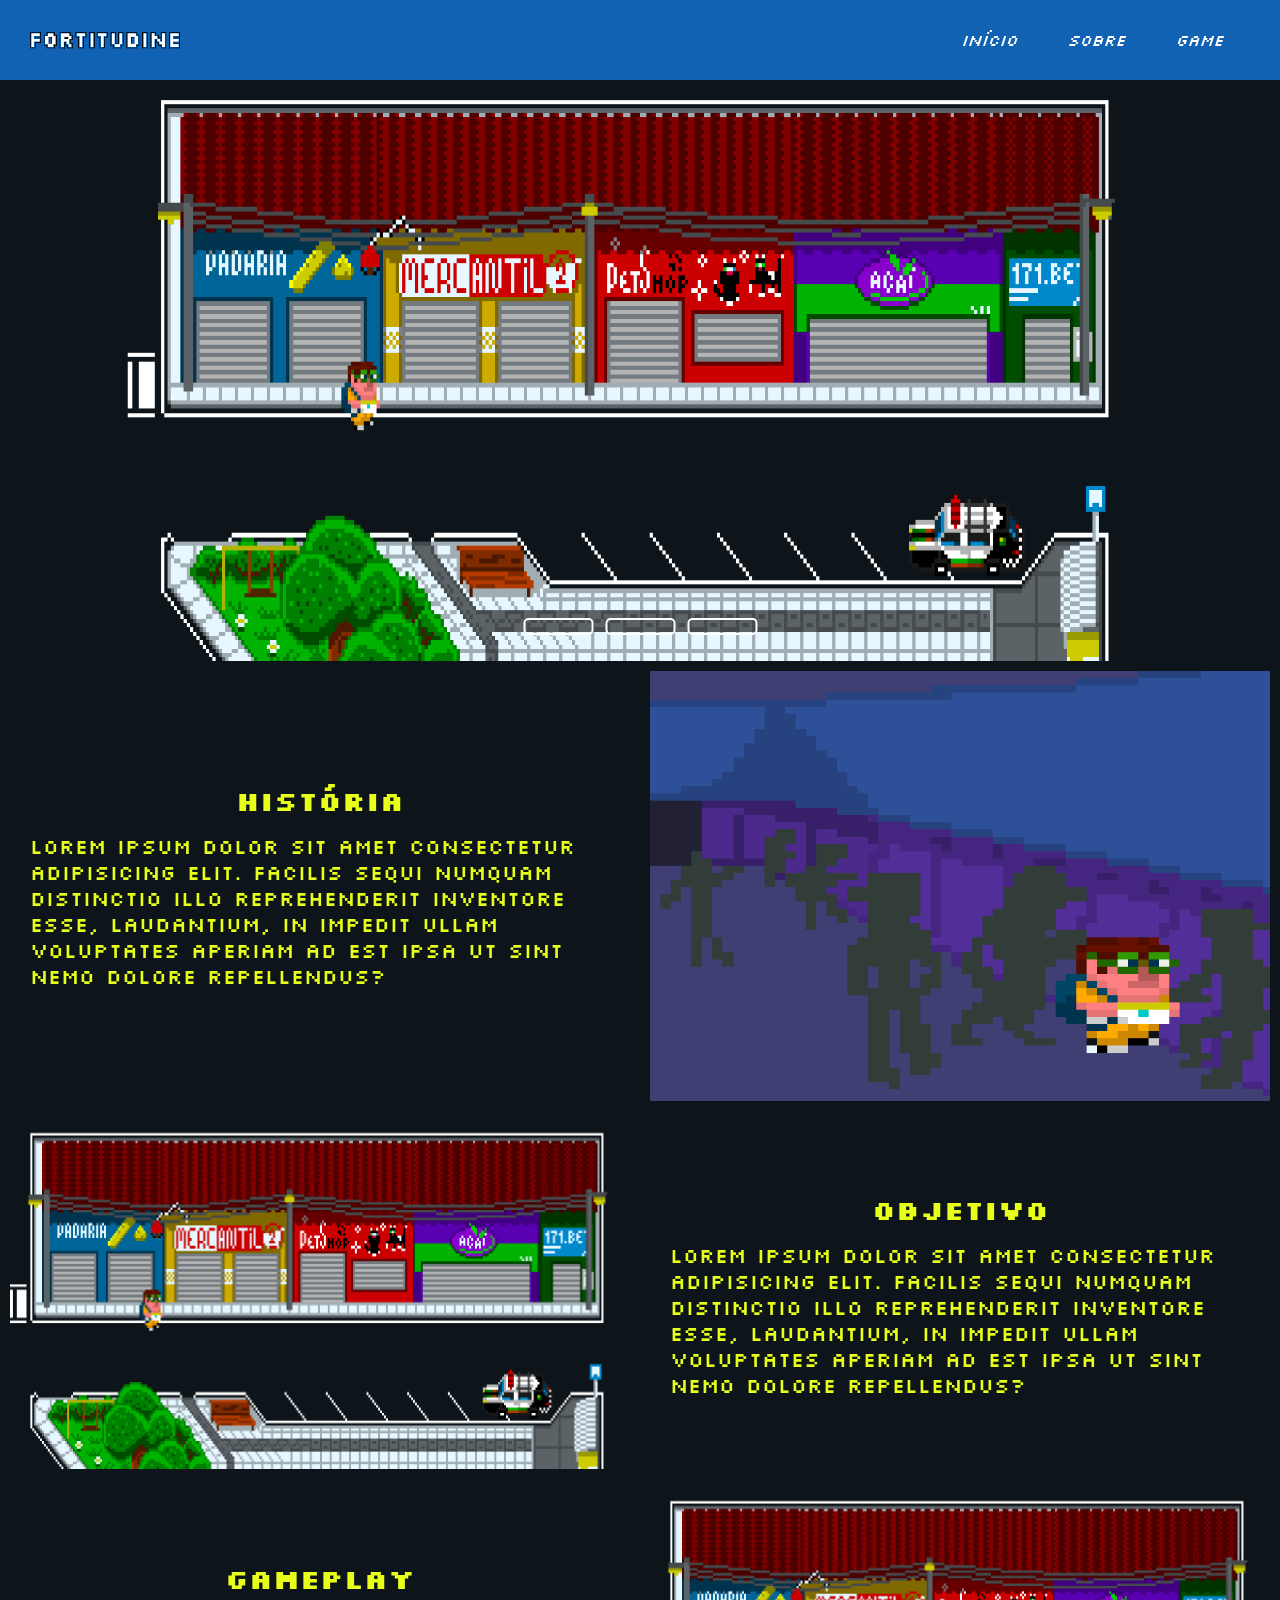
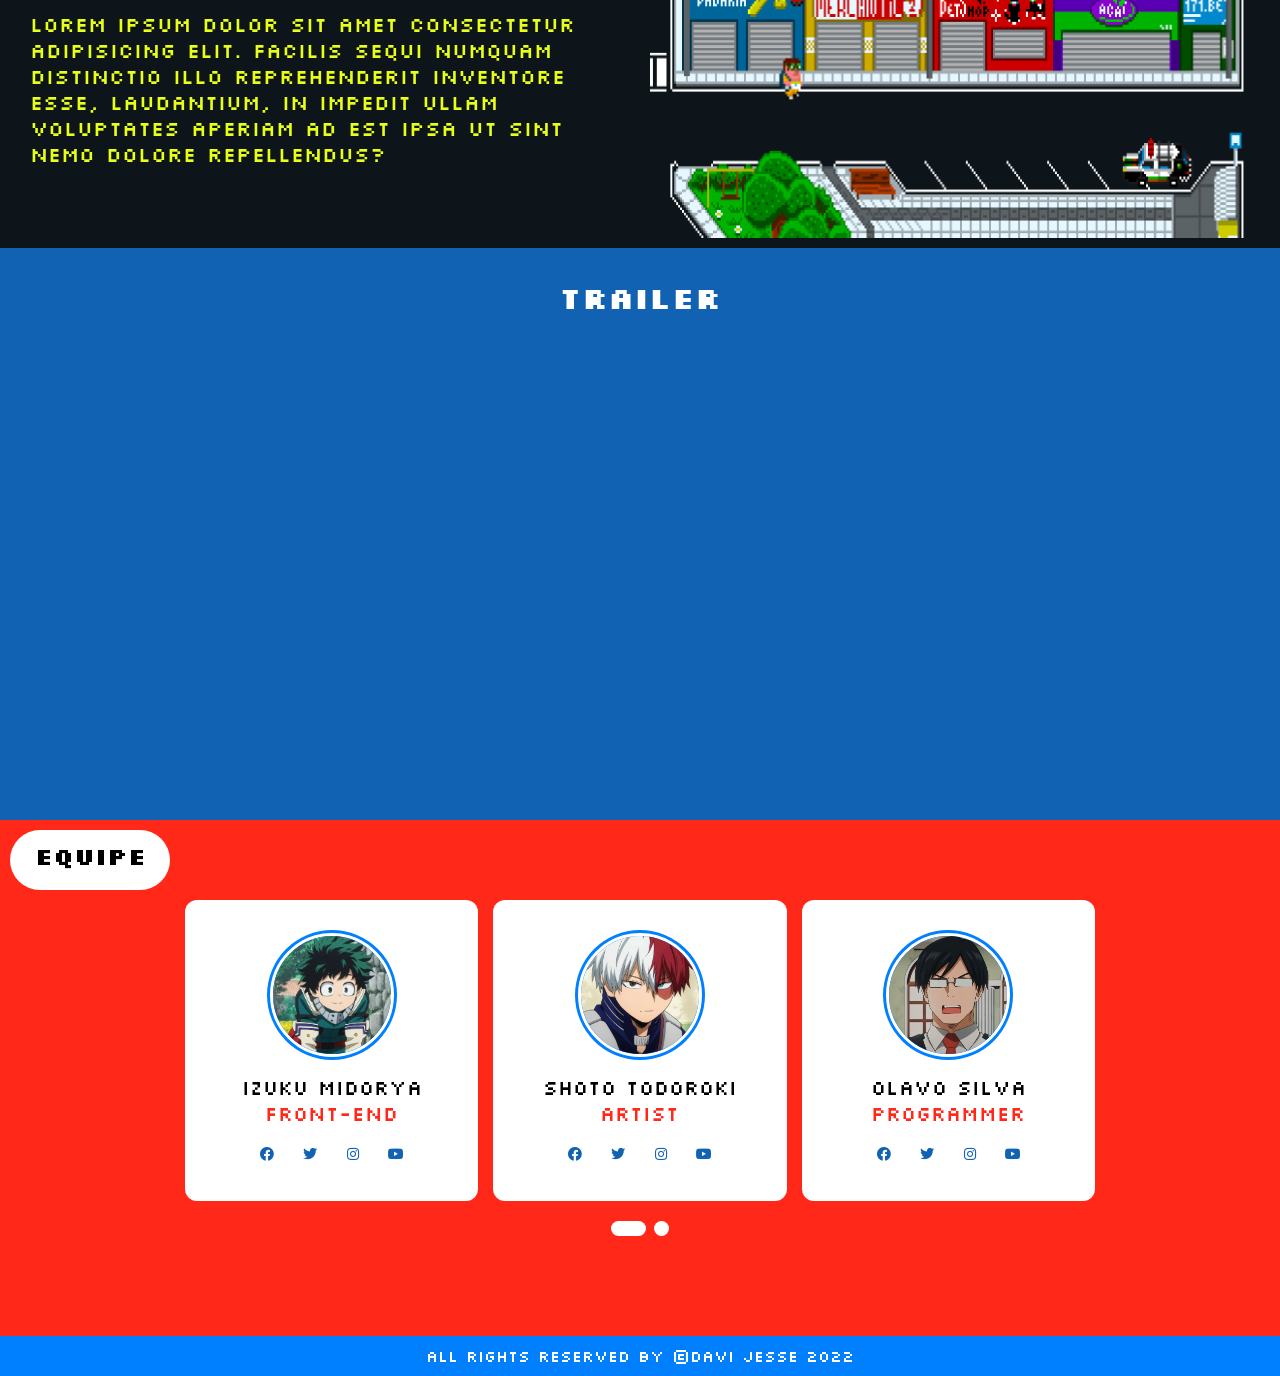
<file: index.html>
<!DOCTYPE html>
<html lang="pt-BR">
<head>
    <meta charset="UTF-8">    
    <meta name="viewport" content="width=device-width, initial-scale=1.0">
    <title>Fortitudine</title>
    <link href="css/style.css" type="text/css" rel="stylesheet">
    <link rel="stylesheet" href="https://cdnjs.cloudflare.com/ajax/libs/font-awesome/5.15.2/css/all.min.css"/> 
    <link rel="shortcut icon" href="icons/favicon.ico" type="image/x-icon" />
</head>
<body>
    <header class="cabeçalho">
        <div class="header_icon"></div>
        <nav class="nav_header">
           <a href="#"><li>Início</li></a>
           <a href="#" ><li>Sobre</li></a> 
           <a href="#" ><li>Game</li></a>
        </nav><!--nav_hearder-->

        <nav class="nav_mobile">
            <h2><i class="fa fa-bars"></i></h2>
        <ul>
            <a href="#"><li>Início</li></a>
            <a href="#" ><li>Sobre</li></a> 
            <a href="#" ><li>Game</li></a>
        </ul>
         </nav><!--nav_hearder-->
 

        
    </header>
    
    <main class="content">
        <section class="slides">
            <input type="radio" name="radio" id="slide1" checked>
            <input type="radio" name="radio" id="slide2">
            <input type="radio" name="radio" id="slide3">

            <div class="slide s1">
                <img src="images/image_01.png" alt="">
            </div><!--slide-->

            <div class="slide">
                <img src="images/image_02.png" alt="">
            </div><!--slide-->

            <div class="slide">
                <img src="images/image_03.png" alt="">
            </div><!--slide-->          

        </section><!--slides-->
        <div class="navigation">
            <label class="bar" for="slide1"></label>
            <label class="bar" for="slide2"></label>
            <label class="bar" for="slide3"></label>           

        </div><!--navigation-->

       
    </main>

    

            <div class="container_game">
                <div class="content_game">
                    <div class="text_game">
                    <h3>História</h3>
                    <p>Lorem ipsum dolor sit amet consectetur adipisicing elit. Facilis sequi numquam distinctio illo reprehenderit inventore esse,
                    laudantium, in impedit ullam voluptates aperiam ad est ipsa ut sint nemo dolore repellendus?</p>
                </div><!--text_game-->
               <img src="images/4x4_photo.png">
                </div><!--content_game-->
            </div><!--container_game-->

            <div class="container_game">
                <div class="content_game">
                    <img src="images/image_01.png">

                    <div class="text_game">
                        <h3>Objetivo</h3>
                        <p>Lorem ipsum dolor sit amet consectetur adipisicing elit. Facilis sequi numquam distinctio illo reprehenderit inventore esse,
                        laudantium, in impedit ullam voluptates aperiam ad est ipsa ut sint nemo dolore repellendus?</p>
                    </div><!---text_game-->
                </div><!--content_game-->
            </div><!--container_game-->

            <div class="container_game">
                <div class="content_game">
                    <div class="text_game">
                    <h3>Gameplay</h3>
                    <p>Lorem ipsum dolor sit amet consectetur adipisicing elit. Facilis sequi numquam distinctio illo reprehenderit inventore esse,
                    laudantium, in impedit ullam voluptates aperiam ad est ipsa ut sint nemo dolore repellendus?</p>
                </div><!--text_game-->
                <img src="images/image_01.png">
                </div><!--content_game-->
            </div><!--container_game-->

    
    <div class="box_video">
        <h2>Trailer</h2>
        <section class="trailer-box">
            
            <iframe width="758" height="423" src="https://www.youtube.com/embed/4VgRzOu-VU0" title="YouTube video player"
            frameborder="0" allow="accelerometer; autoplay; clipboard-write; encrypted-media; gyroscope; picture-in-picture"
            allowfullscreen></iframe>
        </section><!--trailer-box-->
    </div><!--box_video-->
    <section class="know_team">        
            <div class="text_equipe">
                <h1>Equipe</h1>
            </div><!--text_equipe-->
        

            <div class="container_card">
                <input type="radio" name="dot" id="one">
                <input type="radio" name="dot" id="two">
                <div class="main-card">

                    <div class="cards">
                        <div class="card">
                            <div class="content_card">
                                <div class="img">
                                    <img src="images/equipe_01.jpg">
                                </div><!--img-->
                                <div class="details">
                                    <div class="name">Izuku Midorya</div>
                                    <div class="job">Front-End</div>
                                </div><!--details-->
                                <div class="media-icons">
                                    <a href="#"><i class="fab fa-facebook"></i></a>
                                    <a href="#"><i class="fab fa-twitter"></i></a>
                                    <a href="#"><i class="fab fa-instagram"></i></a>
                                    <a href="#"><i class="fab fa-youtube"></i></a>
                                </div>
                            </div><!--content_card-->
                        </div><!--card-->

                        <div class="card">
                            <div class="content_card">
                                <div class="img">
                                    <img src="images/equipe_02.jpg">
                                </div><!--img-->
                                <div class="details">
                                    <div class="name">Shoto Todoroki</div>
                                    <div class="job">Artist</div>
                                </div><!--details-->
                                <div class="media-icons">
                                    <a href="#"><i class="fab fa-facebook"></i></a>
                                    <a href="#"><i class="fab fa-twitter"></i></a>
                                    <a href="#"><i class="fab fa-instagram"></i></a>
                                    <a href="#"><i class="fab fa-youtube"></i></a>
                                </div>
                            </div><!--content_card-->
                        </div><!--card-->

                        <div class="card">
                            <div class="content_card">
                                <div class="img">
                                    <img src="images/equipe_03.jpg">
                                </div><!--img-->
                                <div class="details">
                                    <div class="name">Olavo Silva</div>
                                    <div class="job">Programmer</div>
                                </div><!--details-->
                                <div class="media-icons">
                                    <a href="#"><i class="fab fa-facebook"></i></a>
                                    <a href="#"><i class="fab fa-twitter"></i></a>
                                    <a href="#"><i class="fab fa-instagram"></i></a>
                                    <a href="#"><i class="fab fa-youtube"></i></a>
                                </div>
                            </div><!--content_card-->
                        </div><!--card-->


                    </div><!--cards-->
                    
                    <div class="cards">
                        <div class="card Tcard" >
                            <div class="content_card">
                                <div class="img">
                                    <img src="images/equipe_04.jpg">
                                </div><!--img-->
                                <div class="details">
                                    <div class="name">Kyouka Jiro</div>
                                    <div class="job">Screenwriter</div>
                                </div><!--details-->
                                <div class="media-icons">
                                    <a href="#"><i class="fab fa-facebook"></i></a>
                                    <a href="#"><i class="fab fa-twitter"></i></a>
                                    <a href="#"><i class="fab fa-instagram"></i></a>
                                    <a href="#"><i class="fab fa-youtube"></i></a>
                                </div>
                            </div><!--content_card-->
                        </div><!--card-->

                      

                        
                    </div><!--cards-->
                </div><!--main-card-->
                <div class="button">
                    <label for="one" class="one active" ></label>
                    <label for="two" class="two"></label>
                </div><!--button-->
            </div><!--container_card-->

    </section><!--know_team-->
            <footer>
                <span>All Rights reserved by ©Davi Jesse 2022</span>
            </footer>

   
    
</body>
</html>

<script src="https://code.jquery.com/jquery-3.6.0.min.js"></script>
<script>
    $('.nav_mobile h2').click(function(){
        $('.nav_mobile ul').slideToggle();
    });
</script>
</file>
<file: css/style.css>
@import url('https://fonts.googleapis.com/css2?family=Silkscreen:wght@400;700&display=swap');
*{
    padding: 0;
    margin: 0;
    box-sizing: border-box;
    text-decoration: none;
    list-style: none;
    font-family: 'Silkscreen', cursive;    
}

body{
    background-color: #0D151A;
}

:root{
    --main_color:#0080FF;
    --contrast_color:#E7FF19;
    --alert_color:#FF2819;
    --dark_blue:#1262B3;
    --yellow_fade:#A1B309;

}


/* ==== Header Start ==== */
.cabeçalho{
    width: 100%;
    padding: 0 30px;
    display: flex;
    justify-content: space-between;
    align-items: center;
    background-color: #1262B3;
    
       

}

.header_icon{
    background-image: url(/images/white-logo.png);
    background-position: center;
    background-size: contain;
    background-repeat: no-repeat;
    width: 150px;
    height: 40px;
    

}
.nav_header{    
    height: 80px;
    display: flex;
    flex-direction: row;

   
       
   
}



.nav_header li{
    color: white;    
    margin: 0 5px;
    cursor: pointer;
    transform: skew(-18deg); 
    transform: skew(-18deg); 
    transform: skew(-18deg);
    padding: 0 20px;
    height: 100%;
    display: flex;
    align-items: center;
    transition: all 0.5s ease;
    
}
.nav_header li:hover{
    background-color: #0080FF;  
}

.nav_mobile{
    display: none;
    cursor: pointer;
}

.nav_mobile ul{
    display: none;
    width: 100%;
    background-color: white;
    position: absolute;
    left: 0;
    top: 40px;
    z-index: 2;
    text-align: center;
    cursor: pointer;
}

.nav_mobile li{
    padding: 15px 0;
    color: #0D151A;
    
}

.nav_mobile li:hover{
    background-color: #1262B3;
    color: #E7FF19;
}
.nav_mobile i{
    color: #E7FF19;
}


/* ==== Header End ==== */


/* ==== SlideShow Start ==== */
.prison{
    width: 100vw;
    height: 100vh;
    
}

.content{        
    width: 100%;     
    overflow: hidden;
    position: relative;
    top: 50%;
    left: 50%;
    transform: translate(-50%, 0%);    
    max-height: 620px;
    max-width: 1025px;    
}

.navigation{
    position: absolute;
    bottom: 20px;
    left: 50%;
    transform: translate(-50%);
    display: flex;
}

.bar{
    width: 70px;
    height: 17px;
    border: 2px solid #fff;
    margin: 6px;
    border-radius: 5px;
    cursor: pointer;
    transition: 0.6s;
}

.bar:hover{
    background-color: #fff;
}
input{
    display: none;
}

.slides{
    width: 500%;
    display: flex;
    height: 100%;
}

.slide{
    width: 20%;
    transform: 0.6s;
}

.slide img{
    width: 100%;
    height: 100%;
}

#slide1:checked ~ .s1{
    margin-left: 0;
    background-color: #fff;
}

#slide2:checked ~ .s1{
    margin-left: -20%;
}

#slide3:checked ~ .s1{
    margin-left: -40%;
}

/* ==== SlideShow End ==== */

/* ==== Game About Start ==== */

.game_about{
    width: 100%;
    display: flex;
    flex-direction: column;
    align-items: center;
}

.container_game{
    width: 100%;
    
}

.container_game img{
    width: 50%;
    padding: 10px;
    
}

.content_game{
   width: 100%;
   display: flex;
   flex-direction: row;
   justify-content: center;
   max-height: 450px;
    
}

.text_game{
    width: 50%;
    padding: 25px 30px;
    font-size: 1.3em;
    background-color:#0D151A;
    color: #E7FF19;
    display: flex;
    justify-content: center;
    align-items: center;
    flex-direction: column;
}

.text_game h3{
    font-size: 1.3em;
    text-align: center;
    margin-bottom: 15px;
}

/* ==== Game About End ==== */

/* ==== Iframe Start ==== */

.box_video{
    width: 100%;
    background-color: #1262B3;
    padding: 30px 5px;
}
.box_video h2{
    text-align: center;
    margin-bottom: 20px;
    font-size: 1.9em;
    color: white;
    
    
     
}
.trailer-box{
   display: flex;
   align-items: center;
   justify-content: center;
   margin-bottom: 30px;
   
   
   
}



/* ==== Iframe End ==== */

/* ==== About Team Start ==== */

.know_team{
    width: 100%;
    display: flex;    
    align-items: center;
    justify-content: center;
    background-color: #FF2819;
    position: relative;
    
    
}



.text_equipe{
    height: 60px;
    width: 160px;
    position: absolute;
    top: 0;
    left: 0;
    background-color: white;
    border-radius: 40px;
    color: black;
    text-align: center;
    margin: 10px 0 0 10px;
    padding: 10px 0;
}

#two:checked ~ .main-card{
    margin-left: -100% ;
}

.container_card{
    max-width: 950px;    
    width: 100%;
    padding: 80px 0;
    overflow: hidden;
    
    
}

.container_card .main-card{
    width: 200%;   
    display: flex;
    justify-content: space-evenly;
    transition: all 1s ease;
    

}

.container_card .main-card .cards{
    width:calc(100% / 2 - 10px);
    display: flex;
    justify-content: space-between;       
    margin: 0 20px;
    flex-wrap: wrap;
    
}



.main-card .cards .card{
    background-color: white;
    width: calc(100% / 3 - 10px);
    padding: 30px;
    border-radius: 12px;
    transition: all 0.4s ease;
    
}
.main-card .cards .card:hover{
    transform: translateY(-15px);

}

.cards .card .content_card .img{
    height:130px;
    width: 130px;
    margin-bottom: 14px;
    padding: 3px;
    background-color:#0080FF;
    border-radius: 50%;
}

.cards .card .content_card{
    display: flex;
    flex-direction: column;
    justify-content: center;
    align-items: center;
    text-align: center;
    width: 100%;
}

.card .content_card .img img{
    height: 100%;
    width: 100%;
    object-fit:cover;
    border-radius: 50%;
    background-color: white;
    border: 3px solid white;
   
}

.card .content_card .details .name{
    font-weight: 500;
    font-size:20px;
}

.card .content_card .details .job{
    font-size: 20px;
    color: #FF2819;
}

.card .content_card .media-icons{
    display: flex;
    margin-top: 10px;
}

.card .content_card .media-icons a{
    height: 35px;
    width: 35px;
    margin: 0 4px;
    border-radius:50% ;
    line-height: 33px;
    text-align: center;
    border: 2px solid transparent;
    transition: all 0.4s ease;
    font-size: 14px;
    color: #1262B3;

}

.content_card .media-icons a:hover{
    border-color: red;
    background-color: white;
    color: red;
}

.button{
    display: flex;
    margin: 20px;
    justify-content: center;
    
}

.button label{
    height: 15px;
    width: 15px;
    background-color: white;
    margin: 0 4px;
    border-radius: 20px;
}

.button label.active{
    width: 35px;
}

#one:checked ~ .button label.one{
    width: 35px;
}

#two:checked ~ .button label.two{
    width: 35px;
}

#two:checked ~ .button label.one{
    width: 15px;
}

#one:checked ~ .button label.two{
    width: 15px;
}

input[type="radio"]{
    display: none;
}

/* ==== About Team End ==== */

/* ==== Footer Start ====*/
footer{
    width: 100%;
    padding: 10px 0;
    text-align: center;
    background-color: #0080FF;
    color: white;
}
/* ==== Footer End ====*/

@media only screen and (max-width: 845px){
   .content_game{
     display: flex;
     flex-direction: column;
     align-items: center;
     justify-content: center;
   }

   .text_game{
        text-align: center;
        width: 100%;
        max-width: 600px;
   }

   .container_game img{
        display: none;
   }
   
   iframe{
        width: 658px;
        height: 323px;
   }
    
}
@media (max-width: 768px){
    .main-card .cards .card{
        width: calc(100% / 2 - 10px);
        margin: 20px 0 10px 0;
    }

    .nav_header{
        display: none;
    }
    
    .nav_mobile{
        display: block;
    }

   .main-card .cards .Tcard{
        max-height: 300px;
   }
    
    
}



@media (max-width:600px){
    .main-card .cards .card{
        width: 100%;
    }
    .main-card .cards .Tcard{
        max-height: 315px;
    }
}
</file>
